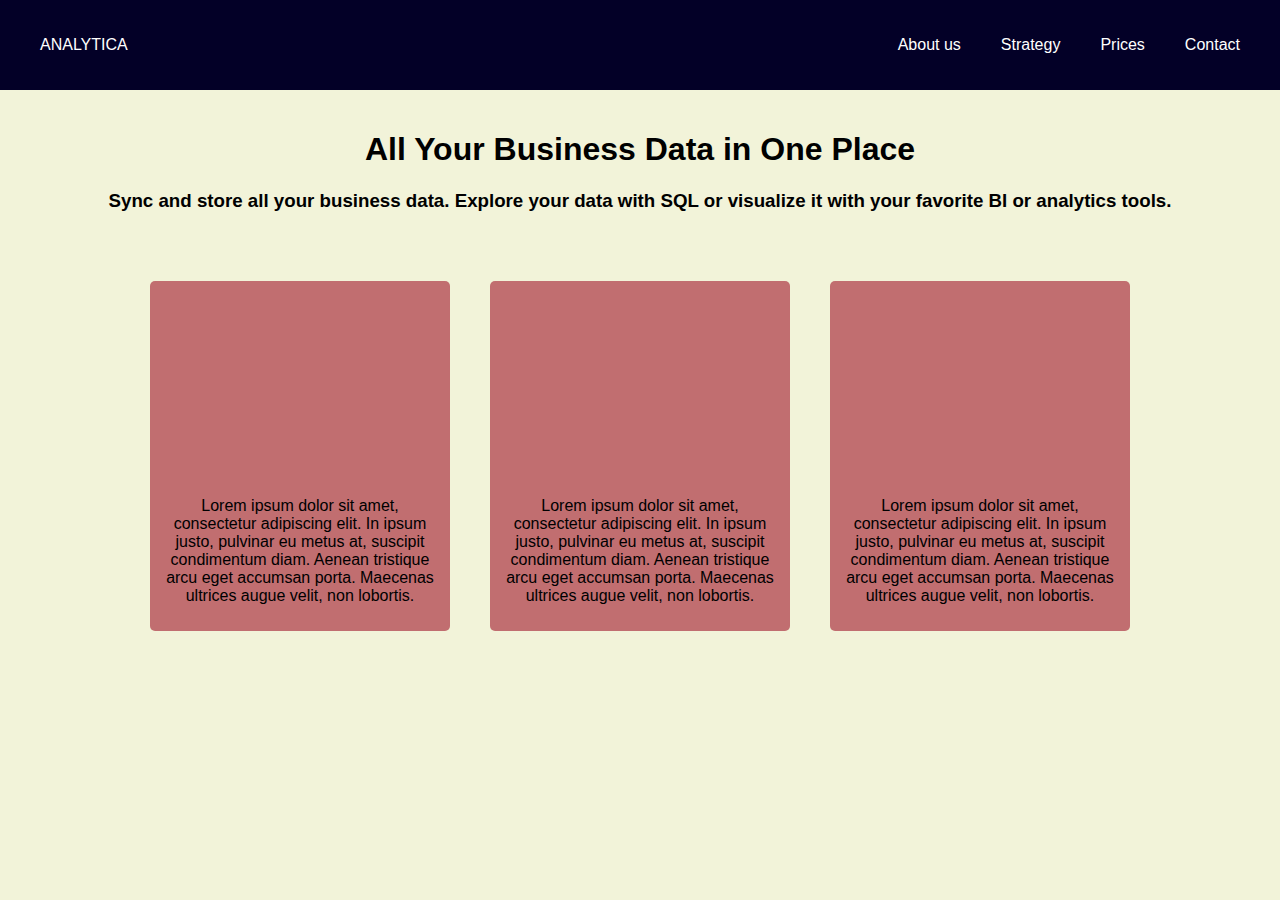
<file: deel-3-webpagina/index.html>
<!DOCTYPE html>
<html lang="en">
<head>
    <meta charset="UTF-8">
    <meta name="viewport" content="width=device-width, initial-scale=1, minimum-scale=1"/>
    <link rel="stylesheet" href="styles/styles.css">
    <title>Flexbox opdracht 3</title>
</head>
<body>
<header>
    <nav>
        <p>ANALYTICA</p>
        <ul>
            <li>About us</li>
            <li>Strategy</li>
            <li>Prices</li>
            <li>Contact</li>
        </ul>
    </nav>
</header>
<main>
    <div class="large-text">
        <h1>All Your Business Data in One Place</h1>
        <h3>Sync and store all your business data. Explore your data with SQL or visualize it with your favorite BI or
            analytics tools.</h3>
    </div>
    <section class="information">
        <div><p>Lorem ipsum dolor sit amet, consectetur adipiscing elit. In ipsum justo, pulvinar eu metus at, suscipit
            condimentum diam. Aenean tristique arcu eget accumsan porta. Maecenas ultrices augue velit, non
            lobortis.</p></div>
        <div><p>Lorem ipsum dolor sit amet, consectetur adipiscing elit. In ipsum justo, pulvinar eu metus at, suscipit
            condimentum diam. Aenean tristique arcu eget accumsan porta. Maecenas ultrices augue velit, non
            lobortis.</p></div>
        <div><p>Lorem ipsum dolor sit amet, consectetur adipiscing elit. In ipsum justo, pulvinar eu metus at, suscipit
            condimentum diam. Aenean tristique arcu eget accumsan porta. Maecenas ultrices augue velit, non
            lobortis.</p></div>
    </section>
</main>
</body>
</html>
</file>
<file: deel-3-webpagina/styles/styles.css>
body {
    font-family: helvetica, sans-serif;
    background-color: #f2f3d9;
    text-align: center;
    margin: 0;
    box-sizing: border-box;
}
/*header*/
header {
    background-color: #030027;
}
nav {
    display: flex;
    color: white;
    align-items: center;
    padding: 20px;
    padding-inline: 40px;
}
ul {
    display: flex;
    gap: 40px;
    list-style: none;
    flex-basis: 100%;
    justify-content: flex-end;
}
li {
    display: flex;
    flex-grow: 0;
}
/*main*/
main {
    display: flex;
    flex-direction: column;
    flex-basis: 100%;
}
.large-text{
    margin: 20px;
}
.information {
    display: flex;
    padding: 10px;
    margin: 20px;
    justify-content: center;
    flex-basis: 350px;
    gap: 40px;

}
.information div {
    background-color: #c16e70;
    border-radius: 5px;
    display: flex;
    padding: 10px;
    flex: 0 1 280px;
    align-items: flex-end;
}
</file>
